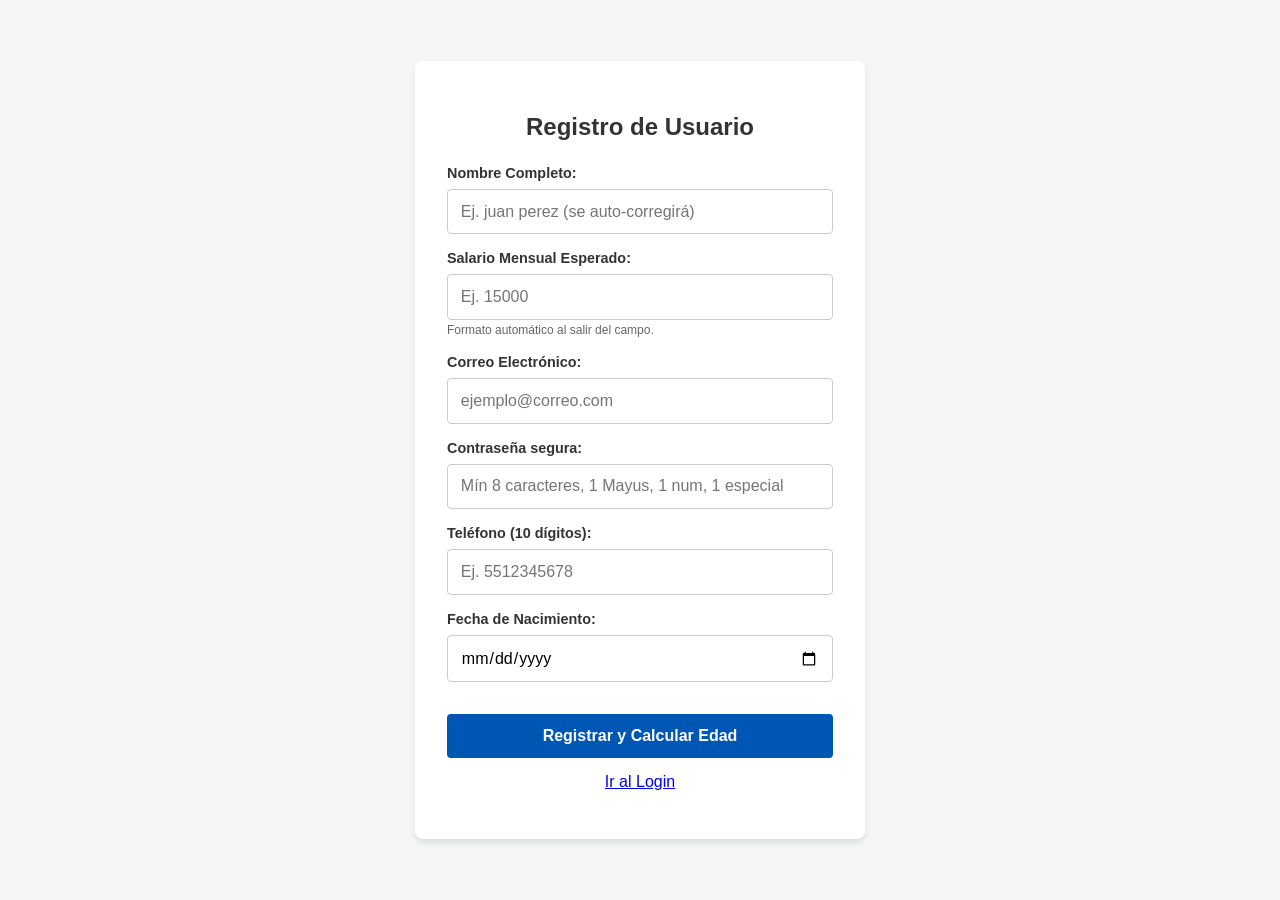
<file: index.html>
<!DOCTYPE html>
<html lang="es">
<head>
    <meta charset="UTF-8">
    <meta name="viewport" content="width=device-width, initial-scale=1.0">
    <title>Registro | Utilería JS</title>
    <link rel="stylesheet" href="css/styles.css">
</head>
<body>

    <div class="container">
        <h2>Registro de Usuario</h2>
        <form id="registroForm">
            <div class="form-group">
                <label for="nombre">Nombre Completo:</label>
                <input type="text" id="nombre" placeholder="Ej. juan perez (se auto-corregirá)">
                <span class="error-msg" id="error-nombre">Solo se permiten letras.</span>
            </div>

            <div class="form-group">
                <label for="salario">Salario Mensual Esperado:</label>
                <input type="text" id="salario" placeholder="Ej. 15000">
                <small style="color: #666; font-size: 0.75rem;">Formato automático al salir del campo.</small>
            </div>

            <div class="form-group">
                <label for="correo">Correo Electrónico:</label>
                <input type="text" id="correo" placeholder="ejemplo@correo.com">
                <span class="error-msg" id="error-correo">Formato de correo inválido.</span>
            </div>

            <div class="form-group">
                <label for="password">Contraseña segura:</label>
                <input type="password" id="password" placeholder="Mín 8 caracteres, 1 Mayus, 1 num, 1 especial">
                <span class="error-msg" id="error-password">La contraseña no cumple los requisitos.</span>
            </div>

            <div class="form-group">
                <label for="telefono">Teléfono (10 dígitos):</label>
                <input type="number" id="telefono" placeholder="Ej. 5512345678">
                <span class="error-msg" id="error-telefono">Debe tener exactamente 10 dígitos.</span>
            </div>

            <div class="form-group">
                <label for="fecha">Fecha de Nacimiento:</label>
                <input type="date" id="fecha">
                <span class="error-msg" id="error-fecha">Debes ser mayor de edad para registrarte.</span>
            </div>

            <button type="submit">Registrar y Calcular Edad</button>
        </form>
        <p style="text-align: center; margin-top: 15px;"><a href="login.html">Ir al Login</a></p>
    </div>

    <div class="modal-overlay" id="modal">
        <div class="modal-content">
            <h3>¡Registro Exitoso!</h3>
            <p id="modalText"></p>
            <button type="button" id="cerrarModal">Aceptar e ir al Login</button>
        </div>
    </div>

    <script src="js/utileria.js"></script>
    <script>
        // Aplicación de Funciones Libres en tiempo real
        const inputNombre = document.getElementById('nombre');
        const inputSalario = document.getElementById('salario');

        inputNombre.addEventListener('blur', function() {
            if (this.value) this.value = capitalizarNombres(this.value);
        });

        inputSalario.addEventListener('blur', function() {
            const numeroLimpio = this.value.replace(/[^0-9.-]+/g, ""); 
            if (numeroLimpio) this.value = formatearMoneda(numeroLimpio);
        });

        // Lógica del Formulario
        const form = document.getElementById('registroForm');
        const modal = document.getElementById('modal');
        const modalText = document.getElementById('modalText');
        
        form.addEventListener('submit', function(e) {
            e.preventDefault();

            const nombre = document.getElementById('nombre').value;
            const correo = document.getElementById('correo').value;
            const password = document.getElementById('password').value;
            const telefono = document.getElementById('telefono').value;
            const fecha = document.getElementById('fecha').value;

            document.querySelectorAll('.error-msg').forEach(el => el.style.display = 'none');

            let formValido = true;

            if (!soloLetras(nombre)) {
                document.getElementById('error-nombre').style.display = 'block';
                formValido = false;
            }
            if (!validarCorreo(correo)) {
                document.getElementById('error-correo').style.display = 'block';
                formValido = false;
            }
            if (!validarPassword(password)) {
                document.getElementById('error-password').style.display = 'block';
                formValido = false;
            }
            if (!validarLongitud(telefono, 10)) {
                document.getElementById('error-telefono').style.display = 'block';
                formValido = false;
            }
            if (!fecha || !esMayorDeEdad(fecha)) {
                document.getElementById('error-fecha').style.display = 'block';
                formValido = false;
            }

            if (formValido) {
                // Guarda las credenciales para el Login
                localStorage.setItem('usuarioCorreo', correo);
                localStorage.setItem('usuarioPassword', password);

                const edad = calcularEdad(fecha); 
                
                modalText.innerHTML = `Bienvenido <strong>${nombre}</strong>.<br>Tienes <strong>${edad} años</strong>.<br><br><small>Tus credenciales han sido guardadas localmente.</small>`;
                modal.classList.add('active'); 
            }
        });

        document.getElementById('cerrarModal').addEventListener('click', () => {
            modal.classList.remove('active');
            window.location.href = 'login.html'; 
        });
    </script>
</body>
</html>
</file>
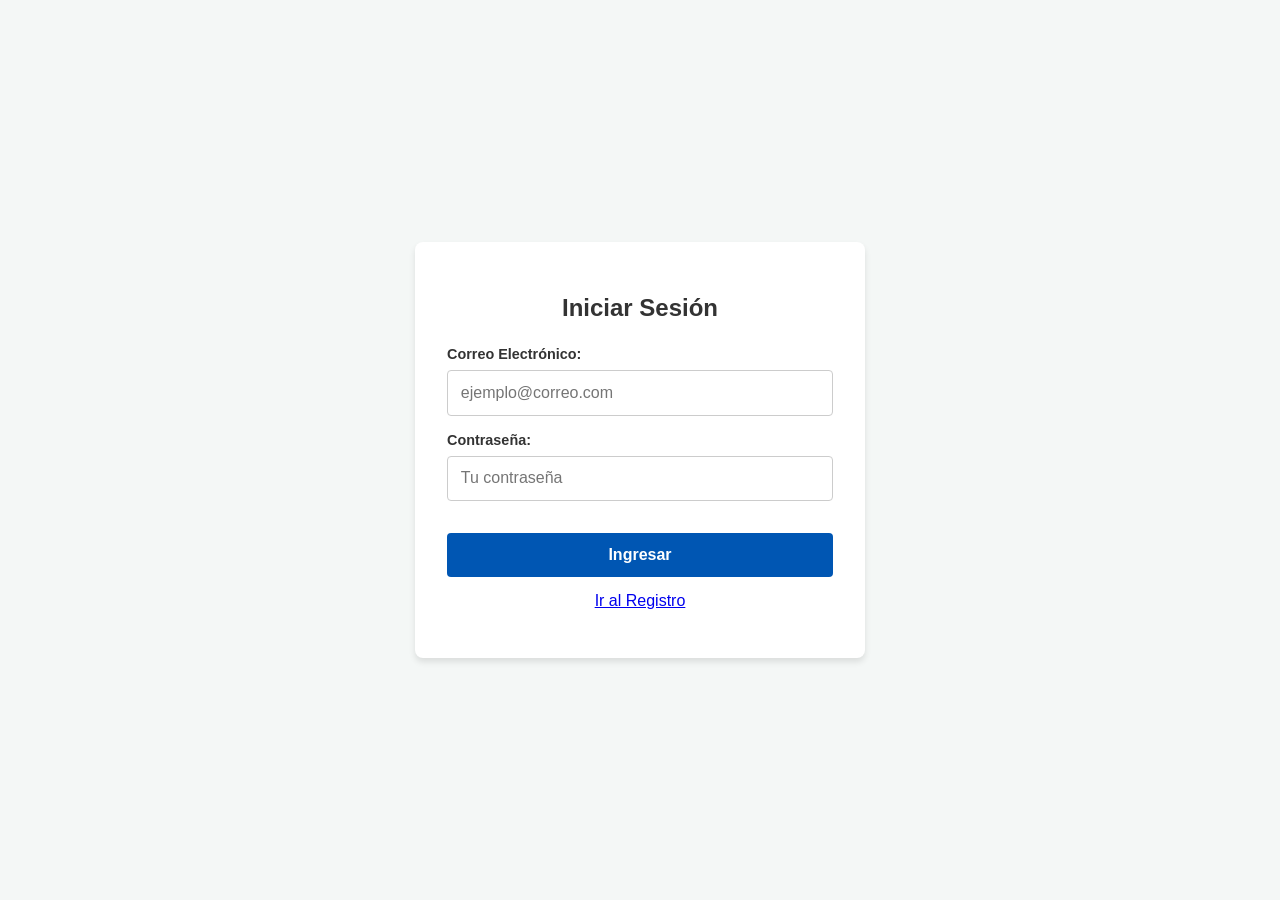
<file: login.html>
<!DOCTYPE html>
<html lang="es">
<head>
    <meta charset="UTF-8">
    <meta name="viewport" content="width=device-width, initial-scale=1.0">
    <title>Login | Utilería JS</title>
    <link rel="stylesheet" href="css/styles.css">
</head>
<body>

    <div class="container">
        <h2>Iniciar Sesión</h2>
        <form id="loginForm">
            <div class="form-group">
                <label for="correo">Correo Electrónico:</label>
                <input type="text" id="correo" placeholder="ejemplo@correo.com">
                <span class="error-msg" id="error-correo">Formato de correo no válido.</span>
            </div>

            <div class="form-group">
                <label for="password">Contraseña:</label>
                <input type="password" id="password" placeholder="Tu contraseña">
                <span class="error-msg" id="error-password">La contraseña no cumple el formato requerido.</span>
            </div>

            <div class="form-group">
                <span class="error-msg" id="error-credenciales" style="text-align:center; font-size: 0.95rem;">
                    <strong>Correo o contraseña incorrectos.</strong><br> Asegúrate de haberte registrado primero.
                </span>
            </div>

            <button type="submit">Ingresar</button>
        </form>
        <p style="text-align: center; margin-top: 15px;"><a href="index.html">Ir al Registro</a></p>
    </div>

    <script src="js/utileria.js"></script>
    <script>
        document.getElementById('loginForm').addEventListener('submit', function(e) {
            e.preventDefault();

            const correo = document.getElementById('correo').value;
            const password = document.getElementById('password').value;

            document.querySelectorAll('.error-msg').forEach(el => el.style.display = 'none');

            let formatoValido = true;

            if (!validarCorreo(correo)) {
                document.getElementById('error-correo').style.display = 'block';
                formatoValido = false;
            }
            if (!validarPassword(password)) {
                document.getElementById('error-password').style.display = 'block';
                formatoValido = false;
            }

            if (formatoValido) {
                const correoGuardado = localStorage.getItem('usuarioCorreo');
                const passwordGuardada = localStorage.getItem('usuarioPassword');

                if (correo === correoGuardado && password === passwordGuardada) {
                    alert(`¡Acceso concedido! Bienvenido al sistema.`);
                } else {
                    document.getElementById('error-credenciales').style.display = 'block';
                }
            }
        });
    </script>
</body>
</html>
</file>
<file: css/styles.css>
:root {
    --primary-color: #0056b3;
    --bg-color: #f4f7f6;
    --text-color: #333;
    --error-color: #dc3545;
}

* {
    box-sizing: border-box;
    font-family: 'Segoe UI', Tahoma, Geneva, Verdana, sans-serif;
}

body {
    background-color: var(--bg-color);
    color: var(--text-color);
    display: flex;
    justify-content: center;
    align-items: center;
    min-height: 100vh;
    margin: 0;
    padding: 20px;
}

.container {
    background: white;
    padding: 2rem;
    border-radius: 8px;
    box-shadow: 0 4px 6px rgba(0,0,0,0.1);
    width: 100%;
    max-width: 450px;
}

h2 {
    text-align: center;
    margin-bottom: 1.5rem;
}

.form-group {
    margin-bottom: 1rem;
}

label {
    display: block;
    margin-bottom: 0.5rem;
    font-weight: bold;
    font-size: 0.9rem;
}

input {
    width: 100%;
    padding: 0.8rem;
    border: 1px solid #ccc;
    border-radius: 4px;
    font-size: 1rem;
}

button {
    width: 100%;
    padding: 0.8rem;
    background-color: var(--primary-color);
    color: white;
    border: none;
    border-radius: 4px;
    cursor: pointer;
    font-size: 1rem;
    margin-top: 1rem;
    font-weight: bold;
}

button:hover {
    background-color: #004494;
}

.error-msg {
    color: var(--error-color);
    font-size: 0.85rem;
    display: none;
    margin-top: 5px;
}

/* Modal */
.modal-overlay {
    position: fixed;
    top: 0; left: 0; right: 0; bottom: 0;
    background: rgba(0,0,0,0.5);
    display: none;
    justify-content: center;
    align-items: center;
}

.modal-content {
    background: white;
    padding: 2rem;
    border-radius: 8px;
    text-align: center;
    max-width: 350px;
}

.modal-overlay.active {
    display: flex;
}
</file>
